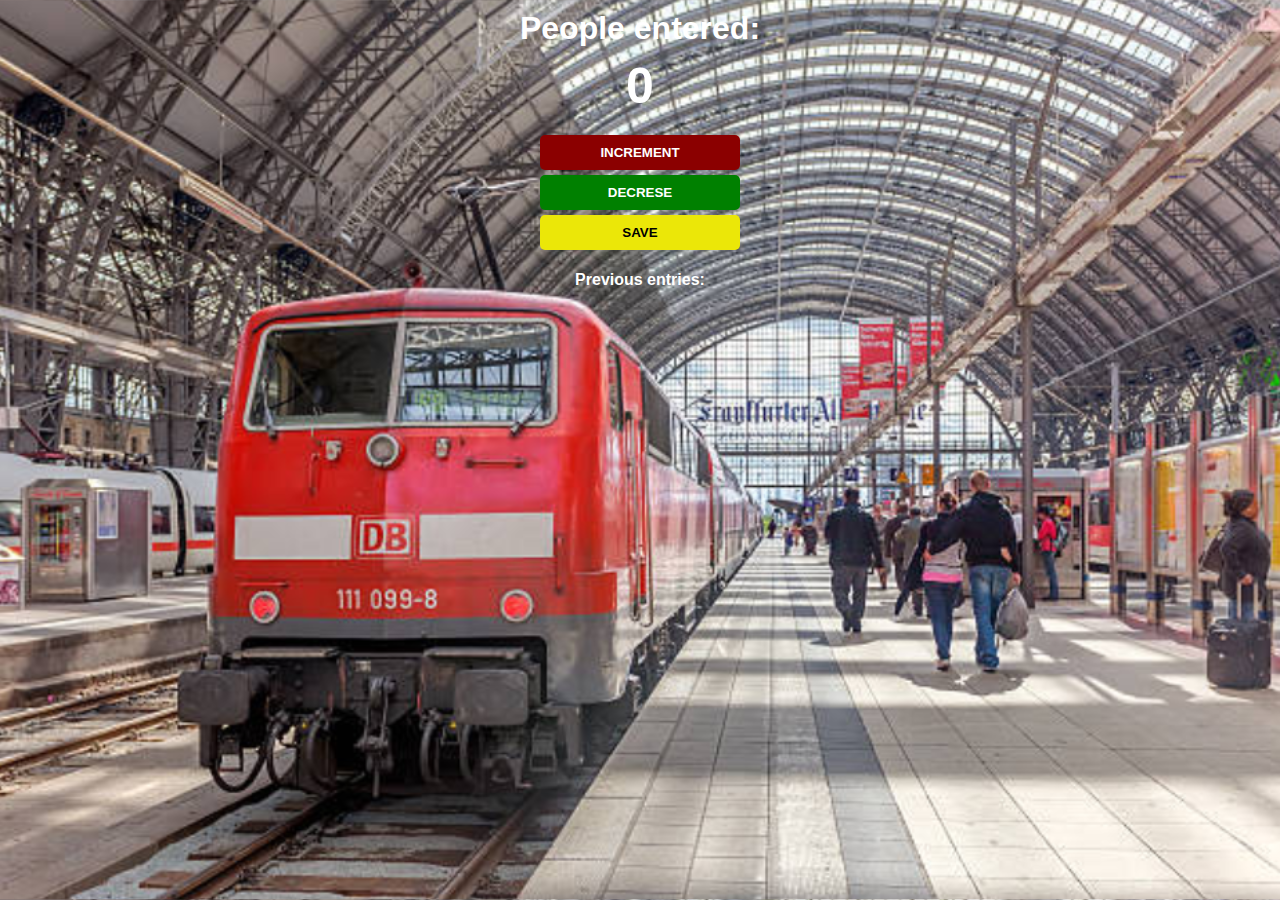
<file: index.html>
<!DOCTYPE html>
<html lang="en">
  <head>
    <link rel="stylesheet" href="index.css" />
  </head>
  <body>
    <h1>People entered:</h1>
    <h2 id="count-el">0</h2>
    <button id="increment-btn" onclick="increment()">INCREMENT</button>
    <br />
    <button id="decrese-btn" onclick="decrese()">DECRESE</button>
    <br />
    <button id="save-btn" onclick="save()">SAVE</button>
    <br />
    <p id="prev-ent">Previous entries:</p>
    <script src="index.js"></script>
  </body>
</html>
</file>
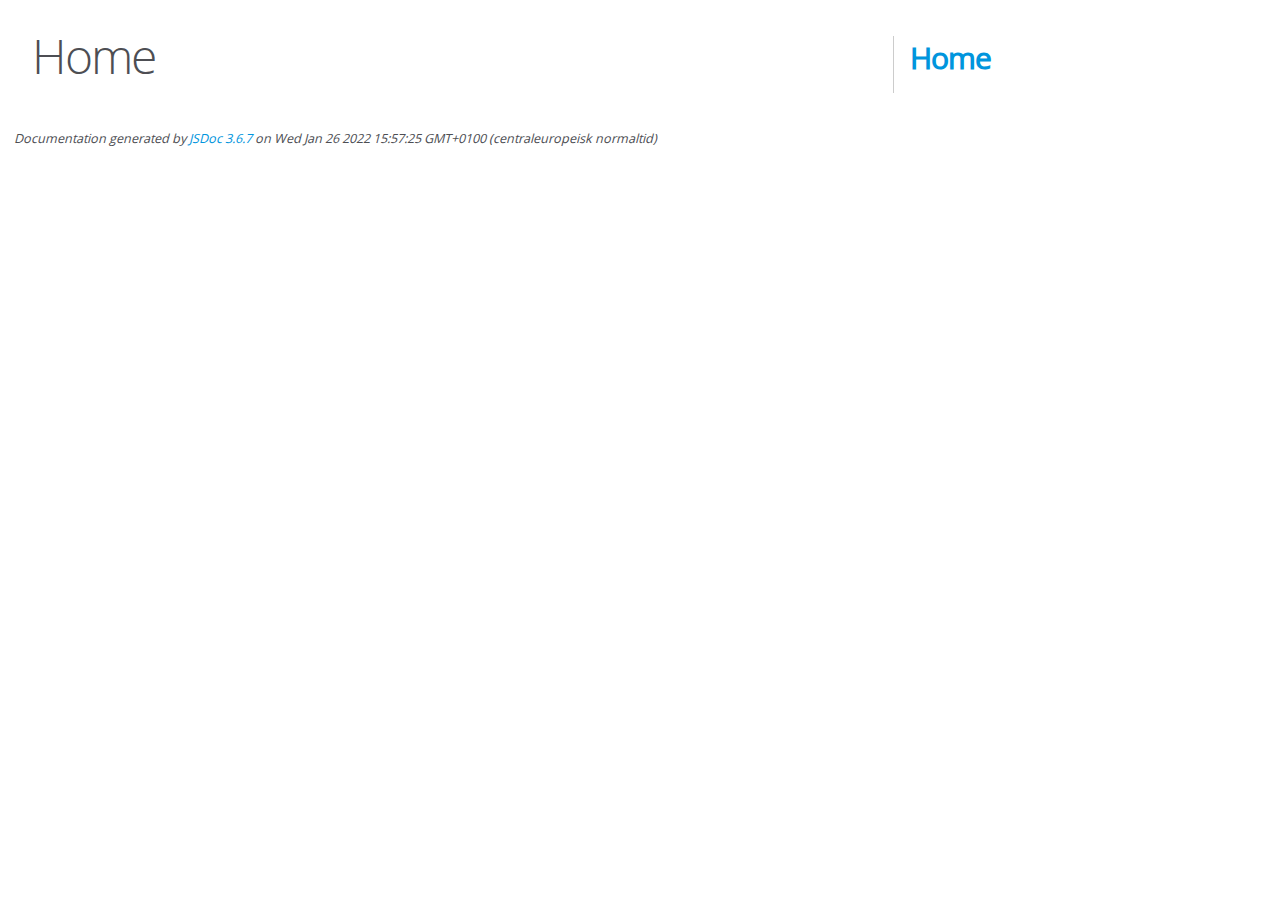
<file: out/index.html>
<!DOCTYPE html>
<html lang="en">
<head>
    <meta charset="utf-8">
    <title>JSDoc: Home</title>

    <script src="scripts/prettify/prettify.js"> </script>
    <script src="scripts/prettify/lang-css.js"> </script>
    <!--[if lt IE 9]>
      <script src="//html5shiv.googlecode.com/svn/trunk/html5.js"></script>
    <![endif]-->
    <link type="text/css" rel="stylesheet" href="styles/prettify-tomorrow.css">
    <link type="text/css" rel="stylesheet" href="styles/jsdoc-default.css">
</head>

<body>

<div id="main">

    <h1 class="page-title">Home</h1>

    



    


    <h3> </h3>










    









</div>

<nav>
    <h2><a href="index.html">Home</a></h2>
</nav>

<br class="clear">

<footer>
    Documentation generated by <a href="https://github.com/jsdoc/jsdoc">JSDoc 3.6.7</a> on Wed Jan 26 2022 15:57:25 GMT+0100 (centraleuropeisk normaltid)
</footer>

<script> prettyPrint(); </script>
<script src="scripts/linenumber.js"> </script>
</body>
</html>
</file>
<file: index.css>
body {
  background-image: url("station.png");
  background-size: cover;
  font-family: -apple-system, BlinkMacSystemFont, "Segoe UI", Roboto, Oxygen,
    Ubuntu, Cantarell, "Open Sans", "Helvetica Neue", sans-serif;
  font-weight: bold;
  text-align: center;
  color: white;
}

h1 {
  margin-top: 10px;
  margin-bottom: 10px;
}

h2 {
  font-size: 50px;
  margin-top: 0;
  margin-bottom: 20px;
}

button {
  border: none;
  padding-top: 10px;
  padding-bottom: 10px;
  color: white;
  font-weight: bold;
  width: 200px;
  margin-bottom: 5px;
  border-radius: 5px;
}

#increment-btn {
  background: darkred;
}

#save-btn {
  background: rgb(235, 231, 8);
  color: black;
}

#decrese-btn {
  background: green;
}
</file>
<file: out/styles/prettify-tomorrow.css>
/* Tomorrow Theme */
/* Original theme - https://github.com/chriskempson/tomorrow-theme */
/* Pretty printing styles. Used with prettify.js. */
/* SPAN elements with the classes below are added by prettyprint. */
/* plain text */
.pln {
  color: #4d4d4c; }

@media screen {
  /* string content */
  .str {
    color: #718c00; }

  /* a keyword */
  .kwd {
    color: #8959a8; }

  /* a comment */
  .com {
    color: #8e908c; }

  /* a type name */
  .typ {
    color: #4271ae; }

  /* a literal value */
  .lit {
    color: #f5871f; }

  /* punctuation */
  .pun {
    color: #4d4d4c; }

  /* lisp open bracket */
  .opn {
    color: #4d4d4c; }

  /* lisp close bracket */
  .clo {
    color: #4d4d4c; }

  /* a markup tag name */
  .tag {
    color: #c82829; }

  /* a markup attribute name */
  .atn {
    color: #f5871f; }

  /* a markup attribute value */
  .atv {
    color: #3e999f; }

  /* a declaration */
  .dec {
    color: #f5871f; }

  /* a variable name */
  .var {
    color: #c82829; }

  /* a function name */
  .fun {
    color: #4271ae; } }
/* Use higher contrast and text-weight for printable form. */
@media print, projection {
  .str {
    color: #060; }

  .kwd {
    color: #006;
    font-weight: bold; }

  .com {
    color: #600;
    font-style: italic; }

  .typ {
    color: #404;
    font-weight: bold; }

  .lit {
    color: #044; }

  .pun, .opn, .clo {
    color: #440; }

  .tag {
    color: #006;
    font-weight: bold; }

  .atn {
    color: #404; }

  .atv {
    color: #060; } }
/* Style */
/*
pre.prettyprint {
  background: white;
  font-family: Consolas, Monaco, 'Andale Mono', monospace;
  font-size: 12px;
  line-height: 1.5;
  border: 1px solid #ccc;
  padding: 10px; }
*/

/* Specify class=linenums on a pre to get line numbering */
ol.linenums {
  margin-top: 0;
  margin-bottom: 0; }

/* IE indents via margin-left */
li.L0,
li.L1,
li.L2,
li.L3,
li.L4,
li.L5,
li.L6,
li.L7,
li.L8,
li.L9 {
  /* */ }

/* Alternate shading for lines */
li.L1,
li.L3,
li.L5,
li.L7,
li.L9 {
  /* */ }
</file>
<file: out/styles/jsdoc-default.css>
@font-face {
    font-family: 'Open Sans';
    font-weight: normal;
    font-style: normal;
    src: url('../fonts/OpenSans-Regular-webfont.eot');
    src:
        local('Open Sans'),
        local('OpenSans'),
        url('../fonts/OpenSans-Regular-webfont.eot?#iefix') format('embedded-opentype'),
        url('../fonts/OpenSans-Regular-webfont.woff') format('woff'),
        url('../fonts/OpenSans-Regular-webfont.svg#open_sansregular') format('svg');
}

@font-face {
    font-family: 'Open Sans Light';
    font-weight: normal;
    font-style: normal;
    src: url('../fonts/OpenSans-Light-webfont.eot');
    src:
        local('Open Sans Light'),
        local('OpenSans Light'),
        url('../fonts/OpenSans-Light-webfont.eot?#iefix') format('embedded-opentype'),
        url('../fonts/OpenSans-Light-webfont.woff') format('woff'),
        url('../fonts/OpenSans-Light-webfont.svg#open_sanslight') format('svg');
}

html
{
    overflow: auto;
    background-color: #fff;
    font-size: 14px;
}

body
{
    font-family: 'Open Sans', sans-serif;
    line-height: 1.5;
    color: #4d4e53;
    background-color: white;
}

a, a:visited, a:active {
    color: #0095dd;
    text-decoration: none;
}

a:hover {
    text-decoration: underline;
}

header
{
    display: block;
    padding: 0px 4px;
}

tt, code, kbd, samp {
    font-family: Consolas, Monaco, 'Andale Mono', monospace;
}

.class-description {
    font-size: 130%;
    line-height: 140%;
    margin-bottom: 1em;
    margin-top: 1em;
}

.class-description:empty {
    margin: 0;
}

#main {
    float: left;
    width: 70%;
}

article dl {
    margin-bottom: 40px;
}

article img {
  max-width: 100%;
}

section
{
    display: block;
    background-color: #fff;
    padding: 12px 24px;
    border-bottom: 1px solid #ccc;
    margin-right: 30px;
}

.variation {
    display: none;
}

.signature-attributes {
    font-size: 60%;
    color: #aaa;
    font-style: italic;
    font-weight: lighter;
}

nav
{
    display: block;
    float: right;
    margin-top: 28px;
    width: 30%;
    box-sizing: border-box;
    border-left: 1px solid #ccc;
    padding-left: 16px;
}

nav ul {
    font-family: 'Lucida Grande', 'Lucida Sans Unicode', arial, sans-serif;
    font-size: 100%;
    line-height: 17px;
    padding: 0;
    margin: 0;
    list-style-type: none;
}

nav ul a, nav ul a:visited, nav ul a:active {
    font-family: Consolas, Monaco, 'Andale Mono', monospace;
    line-height: 18px;
    color: #4D4E53;
}

nav h3 {
    margin-top: 12px;
}

nav li {
    margin-top: 6px;
}

footer {
    display: block;
    padding: 6px;
    margin-top: 12px;
    font-style: italic;
    font-size: 90%;
}

h1, h2, h3, h4 {
    font-weight: 200;
    margin: 0;
}

h1
{
    font-family: 'Open Sans Light', sans-serif;
    font-size: 48px;
    letter-spacing: -2px;
    margin: 12px 24px 20px;
}

h2, h3.subsection-title
{
    font-size: 30px;
    font-weight: 700;
    letter-spacing: -1px;
    margin-bottom: 12px;
}

h3
{
    font-size: 24px;
    letter-spacing: -0.5px;
    margin-bottom: 12px;
}

h4
{
    font-size: 18px;
    letter-spacing: -0.33px;
    margin-bottom: 12px;
    color: #4d4e53;
}

h5, .container-overview .subsection-title
{
    font-size: 120%;
    font-weight: bold;
    letter-spacing: -0.01em;
    margin: 8px 0 3px 0;
}

h6
{
    font-size: 100%;
    letter-spacing: -0.01em;
    margin: 6px 0 3px 0;
    font-style: italic;
}

table
{
    border-spacing: 0;
    border: 0;
    border-collapse: collapse;
}

td, th
{
    border: 1px solid #ddd;
    margin: 0px;
    text-align: left;
    vertical-align: top;
    padding: 4px 6px;
    display: table-cell;
}

thead tr
{
    background-color: #ddd;
    font-weight: bold;
}

th { border-right: 1px solid #aaa; }
tr > th:last-child { border-right: 1px solid #ddd; }

.ancestors, .attribs { color: #999; }
.ancestors a, .attribs a
{
    color: #999 !important;
    text-decoration: none;
}

.clear
{
    clear: both;
}

.important
{
    font-weight: bold;
    color: #950B02;
}

.yes-def {
    text-indent: -1000px;
}

.type-signature {
    color: #aaa;
}

.name, .signature {
    font-family: Consolas, Monaco, 'Andale Mono', monospace;
}

.details { margin-top: 14px; border-left: 2px solid #DDD; }
.details dt { width: 120px; float: left; padding-left: 10px;  padding-top: 6px; }
.details dd { margin-left: 70px; }
.details ul { margin: 0; }
.details ul { list-style-type: none; }
.details li { margin-left: 30px; padding-top: 6px; }
.details pre.prettyprint { margin: 0 }
.details .object-value { padding-top: 0; }

.description {
    margin-bottom: 1em;
    margin-top: 1em;
}

.code-caption
{
    font-style: italic;
    font-size: 107%;
    margin: 0;
}

.source
{
    border: 1px solid #ddd;
    width: 80%;
    overflow: auto;
}

.prettyprint.source {
    width: inherit;
}

.source code
{
    font-size: 100%;
    line-height: 18px;
    display: block;
    padding: 4px 12px;
    margin: 0;
    background-color: #fff;
    color: #4D4E53;
}

.prettyprint code span.line
{
  display: inline-block;
}

.prettyprint.linenums
{
  padding-left: 70px;
  -webkit-user-select: none;
  -moz-user-select: none;
  -ms-user-select: none;
  user-select: none;
}

.prettyprint.linenums ol
{
  padding-left: 0;
}

.prettyprint.linenums li
{
  border-left: 3px #ddd solid;
}

.prettyprint.linenums li.selected,
.prettyprint.linenums li.selected *
{
  background-color: lightyellow;
}

.prettyprint.linenums li *
{
  -webkit-user-select: text;
  -moz-user-select: text;
  -ms-user-select: text;
  user-select: text;
}

.params .name, .props .name, .name code {
    color: #4D4E53;
    font-family: Consolas, Monaco, 'Andale Mono', monospace;
    font-size: 100%;
}

.params td.description > p:first-child,
.props td.description > p:first-child
{
    margin-top: 0;
    padding-top: 0;
}

.params td.description > p:last-child,
.props td.description > p:last-child
{
    margin-bottom: 0;
    padding-bottom: 0;
}

.disabled {
    color: #454545;
}
</file>
